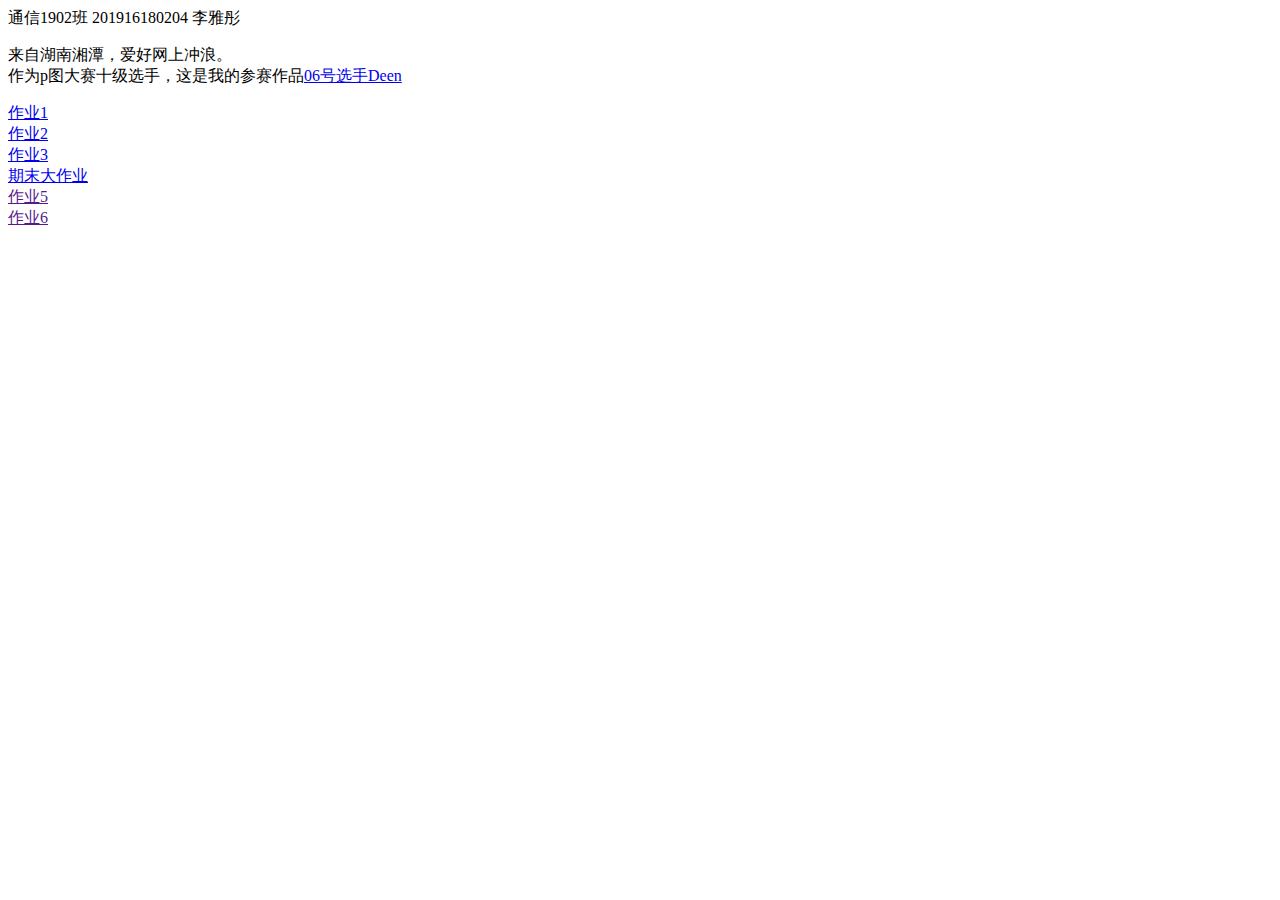
<file: index.html>
<!DOCTYPE html>
<html lang="en">
<head>
    <meta charset="UTF-8">
    <meta name="viewport" content="width=device-width, initial-scale=1.0">
    <title>DEEN</title>
</head>
<body>
通信1902班 201916180204 李雅彤<p></p>
来自湖南湘潭，爱好网上冲浪。<dt></dt>
作为p图大赛十级选手，这是我的参赛作品<a href="deen.png">06号选手Deen</a><p></p>

<u1><li><a href="zy01.html">作业1</a></li>
<li><a href="zy02.html">作业2</a></li>
<li><a href="zy03.html">作业3</a></li>
<li><a href="dazuoye.html">期末大作业</a></li>
<li><a href="">作业5</a></li>
<li><a href="">作业6</a></li>


</body>
</html>
</file>
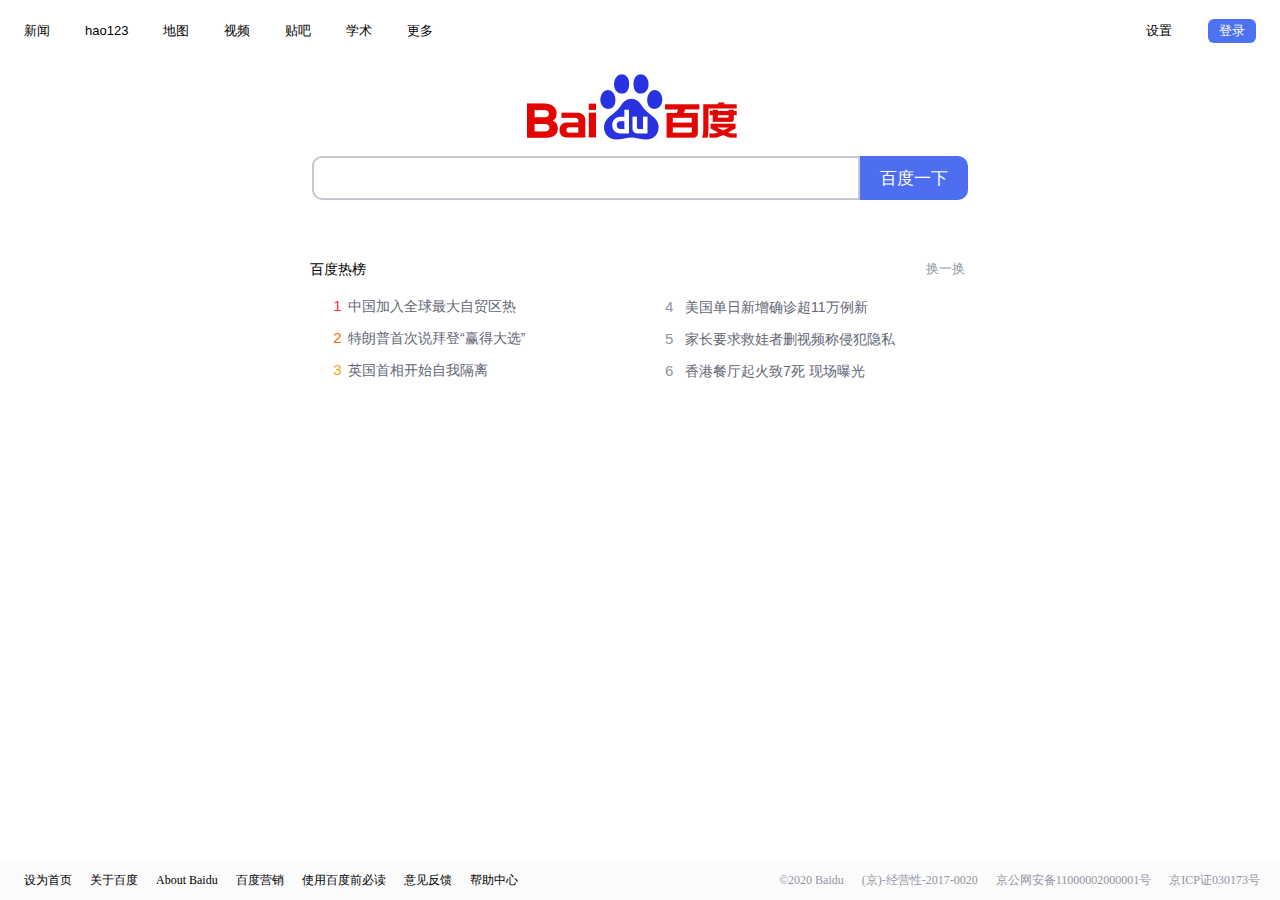
<file: zy02.html>
<!DOCTYPE html>
<html lang="en">
<head>
    <meta charset="UTF-8">
    <meta name="viewport" content="width=device-width, initial-scale=1.0">
    <title>百度一下，你就知道</title>
    <style>
        body {
            margin: 0;
            padding: 0;
            position: relative;
            text-align: center;
        }
        .top {
            position: relative;
            z-index: 1;
            width: 100%;
            height: 100%;
        }
        #left {
            position: absolute;
            left: 0;
            top: 0;
            z-index: 100;
            height: 60px;
            padding-left: 24px;
        }
        #right {
            position: absolute;
            right: 0;
            top: 0;
            z-index: 100;
            height: 60px;
            padding-right: 24px;
        }
        .main {
            height: 60%;
            min-height: 185px;
            max-height: 310px;
            position: relative;
            z-index: 0;
            text-align: center;
        }
        a.l,a.r {
            margin-right: 31px;
            margin-top: 19px;
            display: inline-block;
            position: relative;
            color: #222;
            font:13px/23px Arial,sans-serif;
            text-decoration:none
        }
        a.d {
            overflow: hidden;
            font-family: inherit;
            font-weight: 400;
            text-align: center;
            vertical-align: middle;
            outline: 0;
            border: 0;
            border-radius: 6px;
            padding: 0;
            cursor: pointer;
            height: 24px;
            width: 48px;
            line-height: 24px;color: #fff !important;
            background-color: #4e71f2;
            text-decoration: none;
            display: inline-block;
            margin-top: 0px;
            margin-left: 1px;
            font-size: 13px;
        }
        a:link,a:visited {
            text-decoration: none;
            color: black;
        }
        a:hover {
            color: #315efb;  
        }  
        .img-list {
            margin-top: 23px;
            margin-left: -17px;
        }
        .search {
            height: 16px;
            padding: 12px 16px;
            font-size: 16px;
            margin: 0;
            vertical-align: top;
            outline: 0;
            box-shadow: none;
            border-radius: 10px 0 0 10px;
            border: 2px solid #c4c7ce;
            background: #fff;
            color: #222;
            overflow: hidden;width: 480px !important;
            padding-right: 48px !important
        }
        #bd {
            cursor: pointer;
            width: 108px;
            height: 44px;
            line-height: 45px;
            padding: 0;
            background: 0 0;
            background-color: #4e6ef2;
            border-radius: 0 10px 10px 0;
            font-size: 17px;
            color: #fff;
            box-shadow: none;
            font-weight: 400;
            border: none;
            outline: 0;
        }
        #c {
            margin-top: -28px;
            background: #fff url(https://dss0.bdstatic.com/5aV1bjqh_Q23odCf/static/superman/img/searchbox/nicon-10750f3f7d.png) no-repeat;
            background-position-x: 0%;
            background-position-y: -48px;
            width: 24px;
            height: 20px;
            z-index: 1;
            position: absolute;
            right: 430px;
            top: 195px;
        }
        .bdrb-title {
            height: 24px;
            width: 100%;
            margin-bottom: 4px;
        }     
        .bdrb {
            font: 14px/24px Arial,sans-serif;
            float: left;
            margin-left: 310px;
            height: 24px;
        }
        .bdrb-hyh {
            cursor: pointer;
            font: 13px/23px Arial,sans-serif;
            margin-left: 610px;
            color:  #9195a3;
            margin-top: 57px;
        }
        .bdrb-hyh:hover {
            color: #315efb;
        }
        .secation {
            position: absolute;
            left: 406px;
            top: 290px;
        }
        .dis {
            color: #000;
            font-size: 12px;
            margin: 0;
            padding: 0;
            list-style: none;
            width: 200px;
            margin-right: 59px;
        }   
        .dis_l {
            list-style: none;
            font: 14px/24px Arial,sans-serif;
            overflow: hidden;
            text-overflow: ellipsis;
            white-space: nowrap;
            text-decoration: none;
            color: #000;
            float: left;
            height: 32px;
            line-height: 32px;
            margin-left: -78px;
            
        } 
        .dis_r {
            color: #000;
            font-size: 12px;
            list-style: none;
            width: 260px;
            float: left;
            margin-left: 59px;
            text-align: left;
            position: relative;
            left: 200px;
            top: -95px;
        }
        .rs_z:hover {
            color: #4e6ef2;
        }
        .xh1 {
            list-style: none;
            font: 14px/24px Arial,sans-serif;
            white-space: nowrap;
            line-height: 32px;
            display: inline-block;
            background: 0 0;
            width: 18px;
            font-size: 15px;
            letter-spacing: -1px;
            color: #fe2d46;
            margin-right: 2px;
        }
        .xh2 {
            list-style: none;
            font: 14px/24px Arial,sans-serif;
            white-space: nowrap;
            line-height: 32px;
            display: inline-block;
            background: 0 0;
            width: 18px;
            font-size: 15px;
            letter-spacing: -1px;
            color: #f60;
            margin-right: 2px;
        }
        .xh3 {
            list-style: none;
            font: 14px/24px Arial,sans-serif;
            white-space: nowrap;
            line-height: 32px;
            display: inline-block;
            background: 0 0;
            width: 18px;
            font-size: 15px;
            letter-spacing: -1px;
            color: #faa90e;
            margin-right: 2px;
        }
        .xh {
            list-style: none;
            font: 14px/24px Arial,sans-serif;
            white-space: nowrap;
            line-height: 32px;
            display: inline-block;
            background: 0 0;
            color: #9195a3;
            width: 18px;
            font-size: 15px;
            letter-spacing: -1px;
            margin-right: 2px;
        }
        .rs_z {
            list-style: none;
            font: 14px/24px Arial,sans-serif;
            white-space: nowrap;
            color: #626675;
            line-height: 32px;
        }
        .footster {
            color: #000;
            font-size: 12px;
            list-style: none;
            width: 100%;
            min-width: 1250px;
            position: fixed;
            z-index: 302;
            bottom: 0;
            left: 0;
            height: 40px;
            overflow: hidden;
            zoom: 1;
            margin: 0;
            background-color: #fbfbfb;
            text-align: left;
            line-height: 40px;
        }
        .ft_l {
            float: left;    
        }
        .ft_r {
            font-size: 12px;
            float: right;
            color:#9195a3;
        }
        .ll {
            margin-left: 24px;
            display: inline;
            margin-right: -9px;
        }
        .lld {
            display: inline;
            margin-right: 20px;
            margin-left: 24px;
        }
        .color {
            font-size: 12px;
            text-decoration: none;
            color: #9195a3;
        }
 </style>
</head>
<body>
    <header>
        <div class="top">
        <div id="left">
            <a class="l" href="http://news.baidu.com">新闻</a>
            <a class="l" href="http://www.hao123.com">hao123</a>
            <a class="l" href="http://map.baidu.com">地图</a>
            <a class="l" href="http://haokan.baidu.com/?sfrom=baidu-top">视频</a>
            <a class="l" href="https://tieba.baidu.com">贴吧</a>
            <a class="l" href="http://xueshu.baidu.com">学术</a>
            <a class="l" href="">更多</a>
        </div>
        <div id="right">
            <a class="r" href="#">设置</a>
            <a class="d" href="#">登录</a>
        </div>
        </div>
    </header>
    <main>
        <div class="main">
            <div >
                <img class="img-list" src="baidu.png" alt="百度"  width="270" height="129" >
            </div>
            <div >
                <input class="search" type="text"><div id="c" ></div><span id="bbb"><button id="bd">百度一下</button></span>
            </div>
        </div>
        <div class="bdrb-title">
            <div class="bdrb">百度热榜</div>  <div class="bdrb-hyh">换一换</div>
        </div>
        <div class="secation">
            <ul class="dis">
                <li class="dis_l">
                    <a class="rs" href="#"></a>
                    <span class="xh1">1</span><span class="rs_z">中国加入全球最大自贸区热</span>
                </li>
                <li class="dis_l">
                    <a class="rs" href="#"></a>
                    <span class="xh2">2</span><span class="rs_z">特朗普首次说拜登“赢得大选”</span>
                </li>
                <li class="dis_l">
                    <a class="rs" href="#"></a>
                    <span class="xh3">3</span><span class="rs_z">英国首相开始自我隔离</span>
                </li>
                <li class="dis_r">
                    <a class="rs" href="#"></a>
                    <span class="xh">4</span><span class="rs_z">美国单日新增确诊超11万例新</span>
                </li>
                <li class="dis_r">
                    <a class="rs" href="#"></a>
                    <span class="xh">5</span><span class="rs_z">家长要求救娃者删视频称侵犯隐私</span>
                </li>
                <li class="dis_r">
                    <a class="rs" href="#"></a>
                    <span class="xh">6</span><span class="rs_z">香港餐厅起火致7死 现场曝光</span>
                </li>
            </ul>
        </div>
    </main>
    <footer>
    <div class="footster">
        <div class="ft_l">
            <p class="ll">
              <a class="color" href="//www.baidu.com/cache/setindex/index.html">设为首页</a></p>
            <p class="ll">
              <a class="color" href="//home.baidu.com">关于百度</a></p>
            <p class="ll">
              <a class="color" href="http://ir.baidu.com">About Baidu</a></p>
            <p class="ll">
              <a class="color" href="https://isite.baidu.com/site/e.baidu.com/d38e8023-2131-4904-adf7-a8d1108f51ef?refer=888">百度营销</a></p>
            <p class="ll">
              <a class="color" href="//www.baidu.com/duty">使用百度前必读</a></p>
            <p class="ll">
              <a class="color" href="//help.baidu.com/newadd?prod_id=1&category=4">意见反馈</a></p>
            <p class="lld">
              <a class="color" href="//help.baidu.com">帮助中心</a></p>
        </div>
        <div class="ft_r">
            <span class="ll">©2020 Baidu</span>
            <span class="ll">(京)-经营性-2017-0020</span>
            <span class="ll">京公网安备11000002000001号</span>
            <span class="lld">京ICP证030173号</span>
        </div>
    </div>
    </footer>
</body>
</html>
</file>
